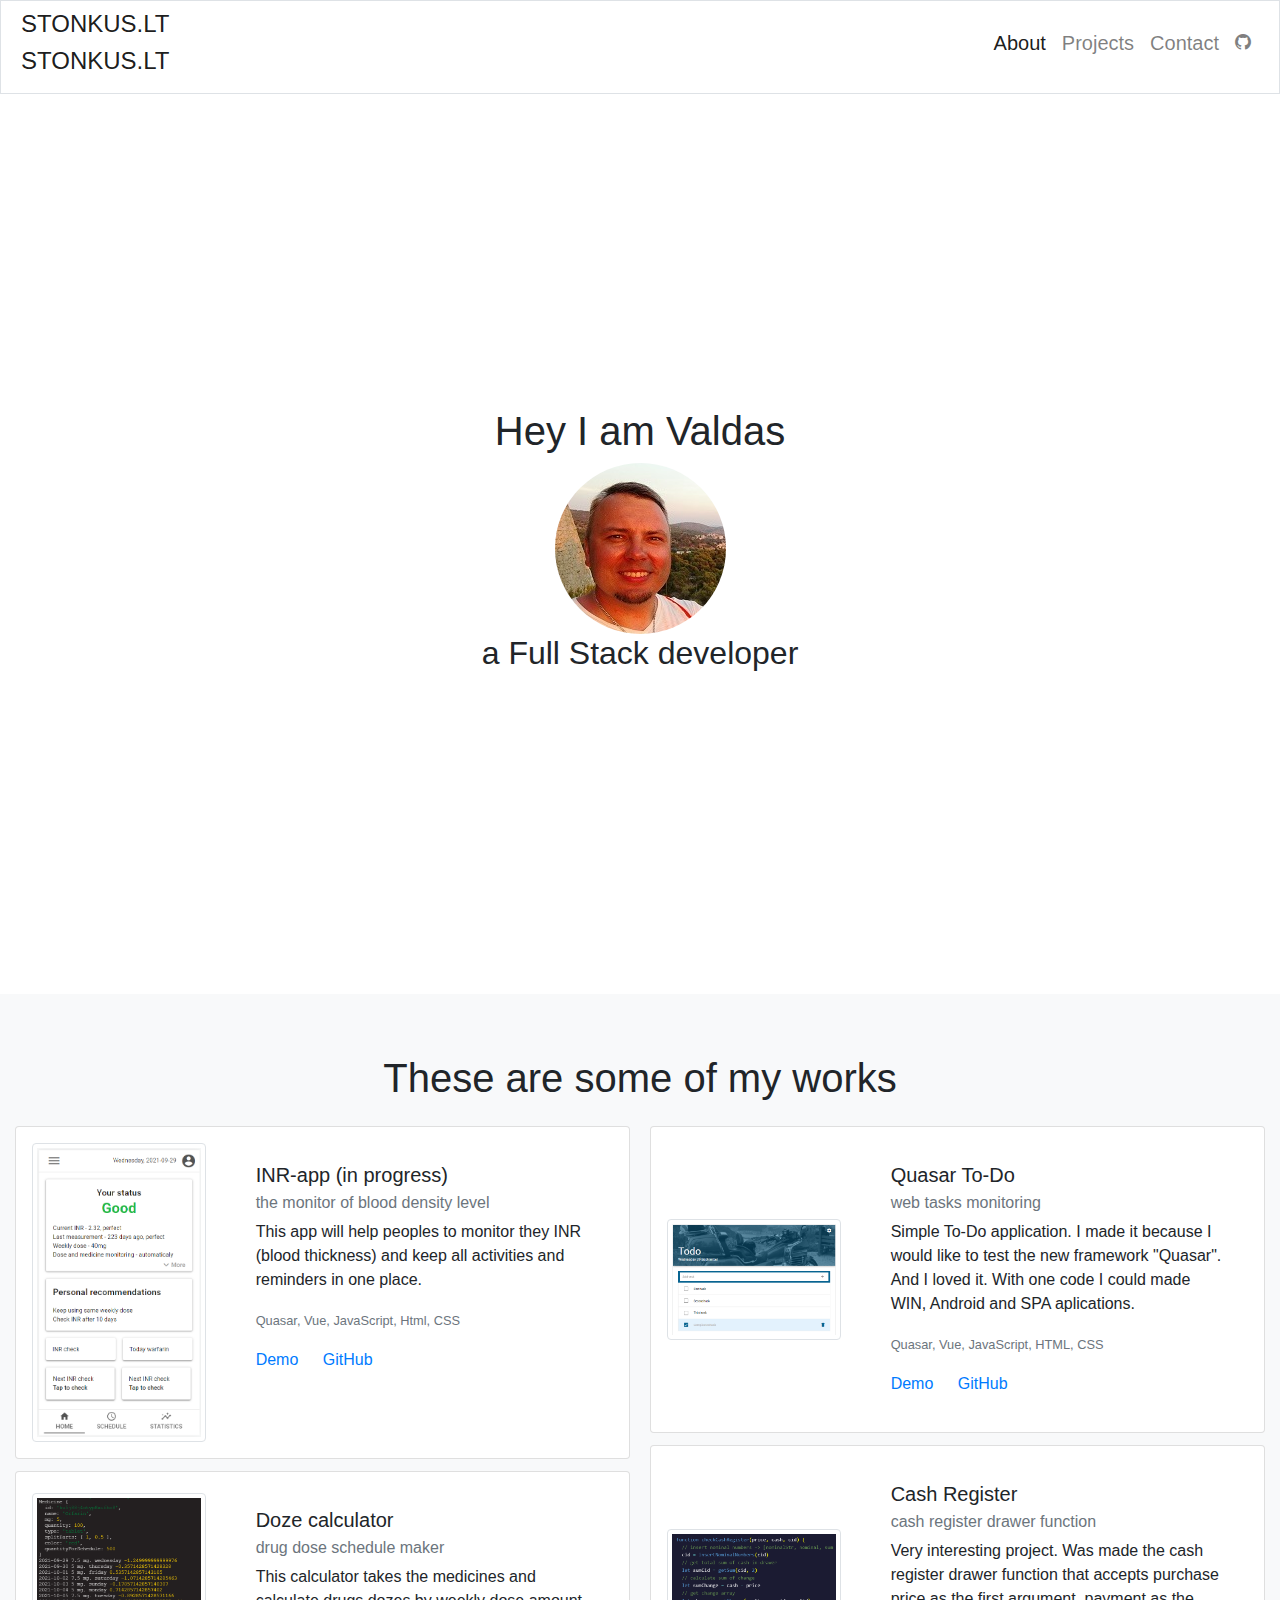
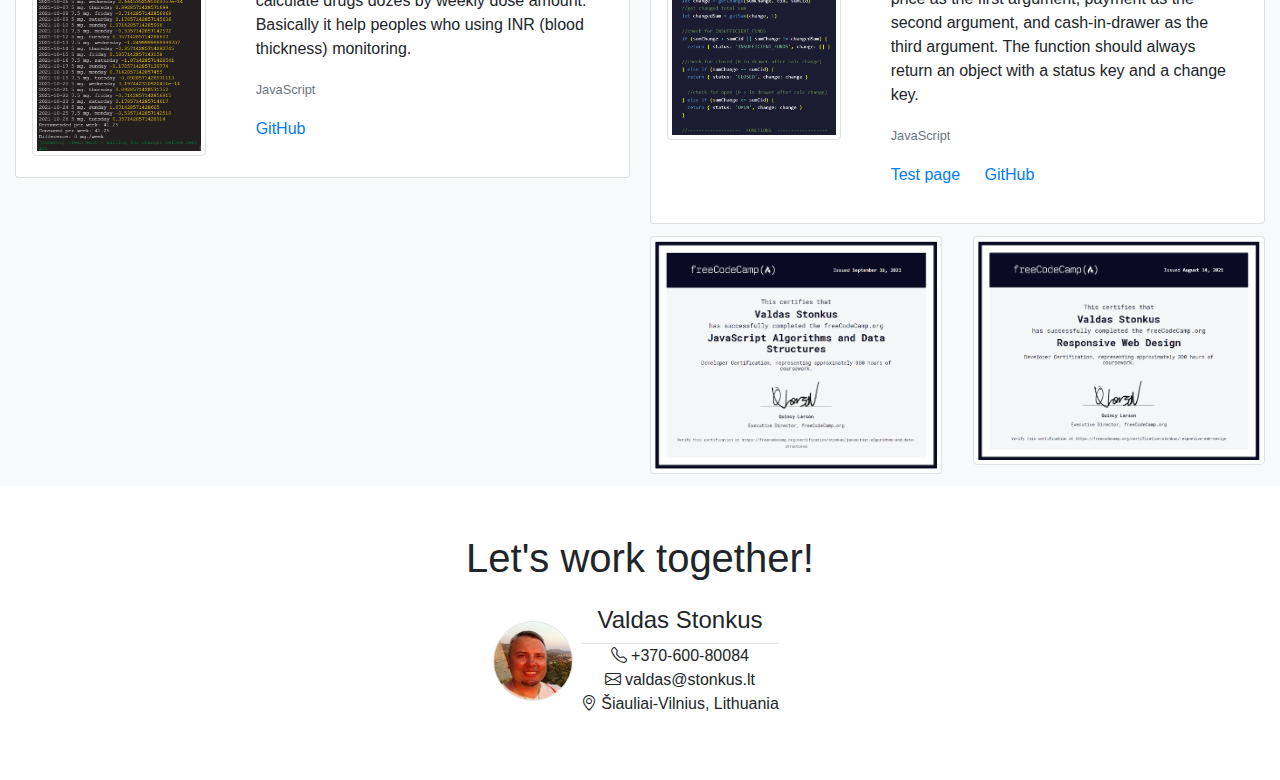
<file: index.html>
<!DOCTYPE html>
<html lang="en">
  <head>
    <meta charset="UTF-8" />
    <meta http-equiv="X-UA-Compatible" content="IE=edge" />
    <meta name="viewport" content="width=device-width, initial-scale=1.0" />
    <!-- Bootstrap CSS -->
    <link
      rel="stylesheet"
      href="https://maxcdn.bootstrapcdn.com/bootstrap/4.0.0/css/bootstrap.min.css"
      integrity="sha384-Gn5384xqQ1aoWXA+058RXPxPg6fy4IWvTNh0E263XmFcJlSAwiGgFAW/dAiS6JXm"
      crossorigin="anonymous"
    />

    <!-- bootstrap icons https://www.tutorialrepublic.com/bootstrap-icons-classes.php -->
    <link rel="stylesheet" href="https://cdn.jsdelivr.net/npm/bootstrap-icons@1.5.0/font/bootstrap-icons.css" />

    <script src="https://ajax.googleapis.com/ajax/libs/jquery/3.5.1/jquery.min.js"></script>

    <title>Portfolio of Mr.Stonkus</title>
  </head>

  <body>
    <div class="container-fluid p-0">
      <!-- <navbar id="navbar" class="autohide navbar navbar-expand-sm navbar-light bg-white shadow  border p-1"> -->
      <navbar id="navbar" class="autohide navbar navbar-expand-sm navbar-light bg-white shadow border p-1">
        <a class="navbar-brand mb-0 ml-3" href="./index.html">
          <h4>STONKUS.LT</h4>
          <h4>STONKUS.LT</h4>
        </a>
        <!-- Toggler -->
        <button
          class="navbar-toggler"
          type="button"
          data-toggle="collapse"
          data-target="#main_nav"
          aria-controls="main_nav"
          aria-expanded="false"
          aria-label="Toggle navigation"
        >
          <span class="navbar-toggler-icon"></span>
        </button>

        <div class="collapse navbar-collapse" id="main_nav">
          <ul class="nav navbar-nav ml-auto mr-3 mt-lg-0">
            <li class="nav-item active">
              <a href="#welcome-section" class="nav-link" role="navigation" data-bs-toggle="collapse" data-target=".navbar-collapse.show">
                <h5>About</h5>
              </a>
            </li>
            <li class="nav-item">
              <a href="#projects" role="navigation" data-bs-toggle="collapse" data-target=".navbar-collapse.show" class="nav-link">
                <h5>Projects</h5>
              </a>
            </li>
            <li class="nav-item">
              <a href="#contact-section" data-bs-toggle="collapse" data-target=".navbar-collapse.show" role="navigation" class="nav-link">
                <h5>Contact</h5>
              </a>
            </li>
            <li class="nav-item">
              <a
                href="https://github.com/MrStonkus"
                id="profile-link"
                target="_blank"
                class="nav-link"
                role="navigation"
                data-bs-toggle="collapse"
                data-target=".navbar-collapse.show"
              >
                <i class="bi bi-github"></i>
              </a>
            </li>
          </ul>
        </div>
      </navbar>

      <div id="welcome-section" class="container">
        <h1>Hey I am Valdas</h1>
        <img id="valdas-pic" class="img-responsive rounded-circle" src="./src/valdas_stonkus_171x171px.jpg" alt="Valdas Stonkus' face in rounded picture" />
        <h2>a Full Stack developer</h2>
      </div>

      <!-- ---Project sections start-------------------------------------------------------->
      <section id="projects" class="container-fluid bg-light" style="padding-top: 60px">
        <h1 class="project-tile text-center mb-4">These are some of my works</h1>
        <div class="card-columns">
          <div class="card p-3">
            <div class="row g-0">
              <div class="col-4 my-auto">
                <img src="src\inr-app.png" class="img-thumbnail" alt="white app window with  cards with different informations for pleoples" />
              </div>
              <div class="col-8">
                <div class="card-body">
                  <h5 class="card-title">INR-app (in progress)</h5>
                  <h6 class="card-subtitle mb-2 text-muted">the monitor of blood density level</h6>
                  <p class="card-text">This app will help peoples to monitor they INR (blood thickness) and keep all activities and reminders in one place.</p>
                  <p class="card-text"><small class="text-muted text-right">Quasar, Vue, JavaScript, Html, CSS</small></p>
                  <a href="https://stonkus.lt/projects/inr/#/" class="card-link" target="_blank">Demo</a>
                  <a href="https://github.com/MrStonkus/inr-app" class="card-link" target="_blank">GitHub</a>
                </div>
              </div>
            </div>
          </div>

          <div class="card p-3">
            <div class="row g-0">
              <div class="col-4 my-auto">
                <img src="src\doze-calculator.png" class="img-thumbnail" alt="Drug schedule output with drug dose in mg and date in console" />
              </div>
              <div class="col-8">
                <div class="card-body">
                  <h5 class="card-title">Doze calculator</h5>
                  <h6 class="card-subtitle mb-2 text-muted">drug dose schedule maker</h6>
                  <p class="card-text">
                    This calculator takes the medicines and calculate drugs dozes by weekly dose amount. Basically it help peoples who using INR (blood
                    thickness) monitoring.
                  </p>
                  <p class="card-text"><small class="text-muted text-right">JavaScript</small></p>
                  <a href="https://github.com/MrStonkus/doze-calculator" class="card-link" target="_blank">GitHub</a>
                </div>
              </div>
            </div>
          </div>

          <div class="card p-3">
            <div class="row g-0">
              <div class="col-4 my-auto">
                <img src="./src/to-do.png" class="img-thumbnail" alt="To-Do aplication with 3 open and 1 compleated tasks." />
              </div>
              <div class="col-8">
                <div class="card-body">
                  <h5 class="card-title">Quasar To-Do</h5>
                  <h6 class="card-subtitle mb-2 text-muted">web tasks monitoring</h6>
                  <p class="card-text">
                    Simple To-Do application. I made it because I would like to test the new framework "Quasar". And I loved it. With one code I could made WIN,
                    Android and SPA aplications.
                  </p>
                  <p class="card-text"><small class="text-muted text-right">Quasar, Vue, JavaScript, HTML, CSS</small></p>
                  <a href="https://stonkus.lt/projects/to-do/#/" class="card-link" target="_blank">Demo</a>
                  <a href="https://github.com/MrStonkus/quasar-todo" class="card-link" target="_blank">GitHub</a>
                </div>
              </div>
            </div>
          </div>

          <div class="card p-3">
            <div class="row g-0">
              <div class="col-4 my-auto">
                <img src="./src/cash-register.png" class="img-thumbnail" alt="Black console with program code" />
              </div>
              <div class="col-8">
                <div class="card-body">
                  <h5 class="card-title">Cash Register</h5>
                  <h6 class="card-subtitle mb-2 text-muted">cash register drawer function</h6>
                  <p class="card-text">
                    Very interesting project. Was made the cash register drawer function that accepts purchase price as the first argument, payment as the
                    second argument, and cash-in-drawer as the third argument. The function should always return an object with a status key and a change key.
                  </p>
                  <p class="card-text"><small class="text-muted text-right">JavaScript</small></p>
                  <a
                    href="https://www.freecodecamp.org/learn/javascript-algorithms-and-data-structures/javascript-algorithms-and-data-structures-projects/cash-register"
                    class="card-link"
                    target="_blank"
                    >Test page</a
                  >
                  <a
                    href="https://github.com/MrStonkus/freeCodeCamp/blob/main/JavaScript%20Algorithms%20and%20Data%20Structures/cashRegister.js"
                    class="card-link"
                    target="_blank"
                    >GitHub</a
                  >
                </div>
              </div>
            </div>
          </div>

          <!-- ----------------------- certificates ------------- -->
          <div class="card border-0 bg-light">
            <div class="row">
              <div class="col-6">
                <img
                  src="./src/sert/javascript_and_data.png"
                  class="img-fluid rounded justify-content-center img-thumbnail"
                  style="cursor: pointer"
                  data-toggle="modal"
                  data-target=".bd-modal-javascript"
                  alt="Certificate of compleated JavaScript algoritms and date structures."
                />
              </div>

              <div class="col-6">
                <img
                  src="./src/sert/responsive_web_design.png"
                  class="img-fluid rounded justify-content-center img-thumbnail"
                  style="cursor: pointer"
                  data-toggle="modal"
                  data-target=".bd-modal-responsive"
                  alt="Certificate of compleated Responsive web desingn."
                />
              </div>
            </div>
          </div>

          <!-- modals for certificates -->
          <div class="modal fade bd-modal-javascript" tabindex="-1" role="dialog" aria-labelledby="myExtraLargeModalLabel" aria-hidden="true">
            <div class="modal-dialog modal-xl">
              <div class="modal-content">
                <img class="img-fluid img-thumbnail" src="./src/sert/javascript_and_data.png" alt="" />
              </div>
            </div>
          </div>

          <div class="modal fade bd-modal-responsive" tabindex="-1" role="dialog" aria-labelledby="myExtraLargeModalLabel" aria-hidden="true">
            <div class="modal-dialog modal-xl">
              <div class="modal-content">
                <img class="img-fluid img-thumbnail" src="./src/sert/responsive_web_design.png" alt="" />
              </div>
            </div>
          </div>

          <!-- ------------------ end certificates ----------------------- -->
        </div>
      </section>
    </div>
    <!-- ---Project sections end-------------------------------------------------------->

    <div id="contact-section" class="container mt-5 text-center">
      <h1>Let's work together!</h1>

      <div class="container-fluid mb-5 d-flex justify-content-center">
        <div class="row p-2">
          <img
            class="img-responsive border rounded-circle my-auto"
            style="width: 80px"
            src="./src/valdas_stonkus_171x171px.jpg"
            alt="Valdas Stonkus' face in rounded picture"
          />

          <div class="p-2">
            <div>
              <h4>Valdas Stonkus</h4>
            </div>
            <hr class="my-0" />
            <div><i class="bi-telephone mr-1"></i>+370-600-80084</div>
            <div><i class="bi-envelope mr-1"></i>valdas@stonkus.lt</div>
            <div><i class="bi-geo-alt mr-1"></i>Šiauliai-Vilnius, Lithuania</div>
          </div>
        </div>
      </div>
    </div>

    <!-- Optional JavaScript -->
    <!-- jQuery first, then Popper.js, then Bootstrap JS -->
    <script
      src="https://code.jquery.com/jquery-3.2.1.slim.min.js"
      integrity="sha384-KJ3o2DKtIkvYIK3UENzmM7KCkRr/rE9/Qpg6aAZGJwFDMVNA/GpGFF93hXpG5KkN"
      crossorigin="anonymous"
    ></script>
    <script
      src="https://cdnjs.cloudflare.com/ajax/libs/popper.js/1.12.9/umd/popper.min.js"
      integrity="sha384-ApNbgh9B+Y1QKtv3Rn7W3mgPxhU9K/ScQsAP7hUibX39j7fakFPskvXusvfa0b4Q"
      crossorigin="anonymous"
    ></script>
    <script
      src="https://maxcdn.bootstrapcdn.com/bootstrap/4.0.0/js/bootstrap.min.js"
      integrity="sha384-JZR6Spejh4U02d8jOt6vLEHfe/JQGiRRSQQxSfFWpi1MquVdAyjUar5+76PVCmYl"
      crossorigin="anonymous"
    ></script>
    <script src="https://cdn.freecodecamp.org/testable-projects-fcc/v1/bundle.js"></script>
  </body>
</html>

<style type="text/css">
  .autohide {
    position: fixed;
    top: 0;
    right: 0;
    left: 0;
    width: 100%;
    z-index: 1030;
  }

  .scrolled-down {
    transform: translateY(-100%);
    transition: all 0.3s ease-in-out;
  }

  .scrolled-up {
    transform: translateY(0);
    transition: all 0.3s ease-in-out;
  }

  .card-columns {
    column-count: 2;
  }

  @media only screen and (max-width: 770px) {
    .card-columns {
      column-count: 1;
    }
  }

  #welcome-section {
    height: 100vh;
    display: flex;
    align-items: center;
    justify-content: center;
    flex-direction: column;
  }
</style>
<script type="text/javascript">
  //Highlight navbar active link
  $(document).ready(function () {
    $(document).on("click", ".nav-item a", function (e) {
      $(this).parent().addClass("active").siblings().removeClass("active");
    });
  });
  //collapse navbar toggler after click on link
  $(".navbar-nav>li>a").on("click", function () {
    $(".navbar-collapse").collapse("hide");
  });

  // Navbar autohide function https://bootstrap-menu.com/detail-autohide.html
  document.addEventListener("DOMContentLoaded", function () {
    el_autohide = document.querySelector(".autohide");

    // add padding-top to bady (if necessary)
    navbar_height = document.querySelector(".navbar").offsetHeight;
    document.body.style.paddingTop = navbar_height + "px";

    if (el_autohide) {
      var last_scroll_top = 0;
      window.addEventListener("scroll", function () {
        let scroll_top = window.scrollY;
        if (scroll_top < last_scroll_top) {
          el_autohide.classList.remove("scrolled-down");
          el_autohide.classList.add("scrolled-up");
        } else {
          el_autohide.classList.remove("scrolled-up");
          el_autohide.classList.add("scrolled-down");
        }
        last_scroll_top = scroll_top;
      });
    }
  });

  $(document).ready(function () {
    $("button").click(function () {
      $("p").addClass("animated fadeOut");
    });
  });
</script>
</file>
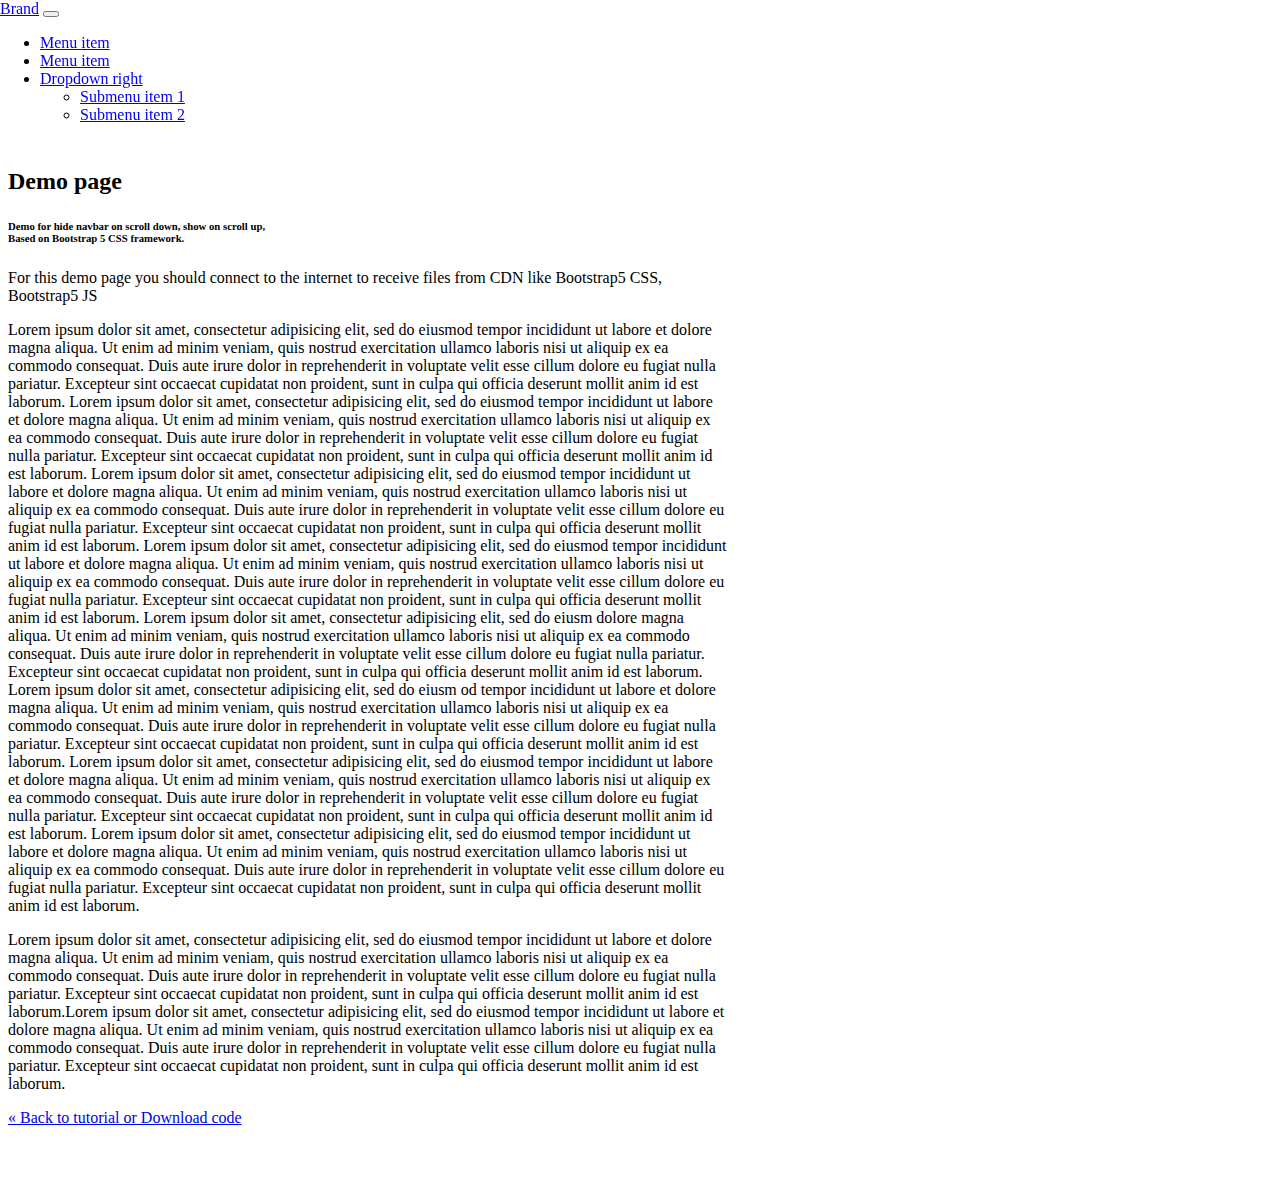
<file: autohide.html>
<!DOCTYPE HTML>
<html lang="en">

<head>
	<meta charset="utf-8">
	<meta name="viewport" content="width=device-width, initial-scale=1, shrink-to-fit=no">
	<meta name="keywords"
		content="htmlcss bootstrap menu, scroll detect, show on scrolling page, navbar, menu CSS examples" />
	<meta name="description" content="Auto hide navbar or header on scroll down. Page examples, Bootstrap 5" />

	<title>Demo - Bootstrap 5 navbar hide on scroll down, show on scroll up. Code example</title>





	<style type="text/css">
		.autohide {
			position: fixed;
			top: 0;
			right: 0;
			left: 0;
			width: 100%;
			z-index: 1030;
		}

		.scrolled-down {
			transform: translateY(-100%);
			transition: all 0.3s ease-in-out;
		}

		.scrolled-up {
			transform: translateY(0);
			transition: all 0.3s ease-in-out;
		}
	</style>
	<script type="text/javascript">
		document.addEventListener("DOMContentLoaded", function () {

			el_autohide = document.querySelector('.autohide');

			// add padding-top to bady (if necessary)
			navbar_height = document.querySelector('.navbar').offsetHeight;
			document.body.style.paddingTop = navbar_height + 'px';

			if (el_autohide) {

				var last_scroll_top = 0;
				window.addEventListener('scroll', function () {
					let scroll_top = window.scrollY;
					if (scroll_top < last_scroll_top) {
						el_autohide.classList.remove('scrolled-down');
						el_autohide.classList.add('scrolled-up');
					} else {
						el_autohide.classList.remove('scrolled-up');
						el_autohide.classList.add('scrolled-down');
					}
					last_scroll_top = scroll_top;

				});
				// window.addEventListener

			}
			// if

		});
		// DOMContentLoaded  end
	</script>

</head>

<body>

	<!-- ============= COMPONENT ============== -->
	<nav class="autohide navbar navbar-expand-lg navbar-dark bg-primary">
		<div class="container-fluid">
			<a class="navbar-brand" href="#">Brand</a>
			<button class="navbar-toggler" type="button" data-bs-toggle="collapse" data-bs-target="#main_nav"
				aria-expanded="false" aria-label="Toggle navigation">
				<span class="navbar-toggler-icon"></span>
			</button>
			<div class="collapse navbar-collapse" id="main_nav">

				<ul class="navbar-nav ms-auto">
					<li class="nav-item"><a class="nav-link" href="#"> Menu item </a></li>
					<li class="nav-item"><a class="nav-link" href="#"> Menu item </a></li>
					<li class="nav-item dropdown">
						<a class="nav-link  dropdown-toggle" href="#" data-bs-toggle="dropdown"> Dropdown right </a>
						<ul class="dropdown-menu dropdown-menu-right">
							<li><a class="dropdown-item" href="#"> Submenu item 1</a></li>
							<li><a class="dropdown-item" href="#"> Submenu item 2 </a></li>
						</ul>
					</li>
				</ul>

			</div> <!-- navbar-collapse.// -->
		</div> <!-- container-fluid.// -->
	</nav>
	<!-- ============= COMPONENT END// ============== -->



	<div class="container" style="max-width: 720px">

		<header class="py-4">
			<h2>Demo page </h2>
		</header> <!-- section-header.// -->

		<section>


			<h6>Demo for hide navbar on scroll down, show on scroll up, <br> Based on Bootstrap 5 CSS framework. </h6>
			<p>For this demo page you should connect to the internet to receive files from CDN like Bootstrap5 CSS,
				Bootstrap5 JS</p>

			<p> Lorem ipsum dolor sit amet, consectetur adipisicing elit, sed do eiusmod
				tempor incididunt ut labore et dolore magna aliqua. Ut enim ad minim veniam,
				quis nostrud exercitation ullamco laboris nisi ut aliquip ex ea commodo
				consequat. Duis aute irure dolor in reprehenderit in voluptate velit esse
				cillum dolore eu fugiat nulla pariatur. Excepteur sint occaecat cupidatat non
				proident, sunt in culpa qui officia deserunt mollit anim id est laborum. Lorem ipsum dolor sit amet,
				consectetur adipisicing elit, sed do eiusmod
				tempor incididunt ut labore et dolore magna aliqua. Ut enim ad minim veniam,
				quis nostrud exercitation ullamco laboris nisi ut aliquip ex ea commodo
				consequat. Duis aute irure dolor in reprehenderit in voluptate velit esse
				cillum dolore eu fugiat nulla pariatur. Excepteur sint occaecat cupidatat non
				proident, sunt in culpa qui officia deserunt mollit anim id est laborum. Lorem ipsum dolor sit amet,
				consectetur adipisicing elit, sed do eiusmod
				tempor incididunt ut labore et dolore magna aliqua. Ut enim ad minim veniam,
				quis nostrud exercitation ullamco laboris nisi ut aliquip ex ea commodo
				consequat. Duis aute irure dolor in reprehenderit in voluptate velit esse
				cillum dolore eu fugiat nulla pariatur. Excepteur sint occaecat cupidatat non
				proident, sunt in culpa qui officia deserunt mollit anim id est laborum. Lorem ipsum dolor sit amet,
				consectetur adipisicing elit, sed do eiusmod
				tempor incididunt ut labore et dolore magna aliqua. Ut enim ad minim veniam,
				quis nostrud exercitation ullamco laboris nisi ut aliquip ex ea commodo
				consequat. Duis aute irure dolor in reprehenderit in voluptate velit esse
				cillum dolore eu fugiat nulla pariatur. Excepteur sint occaecat cupidatat non
				proident, sunt in culpa qui officia deserunt mollit anim id est laborum. Lorem ipsum dolor sit amet,
				consectetur adipisicing elit, sed do eiusm dolore magna aliqua. Ut enim ad minim veniam,
				quis nostrud exercitation ullamco laboris nisi ut aliquip ex ea commodo
				consequat. Duis aute irure dolor in reprehenderit in voluptate velit esse
				cillum dolore eu fugiat nulla pariatur. Excepteur sint occaecat cupidatat non
				proident, sunt in culpa qui officia deserunt mollit anim id est laborum. Lorem ipsum dolor sit amet,
				consectetur adipisicing elit, sed do eiusm od
				tempor incididunt ut labore et dolore magna aliqua. Ut enim ad minim veniam,
				quis nostrud exercitation ullamco laboris nisi ut aliquip ex ea commodo
				consequat. Duis aute irure dolor in reprehenderit in voluptate velit esse
				cillum dolore eu fugiat nulla pariatur. Excepteur sint occaecat cupidatat non
				proident, sunt in culpa qui officia deserunt mollit anim id est laborum. Lorem ipsum dolor sit amet,
				consectetur adipisicing elit, sed do eiusmod
				tempor incididunt ut labore et dolore magna aliqua. Ut enim ad minim veniam,
				quis nostrud exercitation ullamco laboris nisi ut aliquip ex ea commodo
				consequat. Duis aute irure dolor in reprehenderit in voluptate velit esse
				cillum dolore eu fugiat nulla pariatur. Excepteur sint occaecat cupidatat non
				proident, sunt in culpa qui officia deserunt mollit anim id est laborum. Lorem ipsum dolor sit amet,
				consectetur adipisicing elit, sed do eiusmod
				tempor incididunt ut labore et dolore magna aliqua. Ut enim ad minim veniam,
				quis nostrud exercitation ullamco laboris nisi ut aliquip ex ea commodo
				consequat. Duis aute irure dolor in reprehenderit in voluptate velit esse
				cillum dolore eu fugiat nulla pariatur. Excepteur sint occaecat cupidatat non
				proident, sunt in culpa qui officia deserunt mollit anim id est laborum. </p>

			<p>
				Lorem ipsum dolor sit amet, consectetur adipisicing elit, sed do eiusmod
				tempor incididunt ut labore et dolore magna aliqua. Ut enim ad minim veniam,
				quis nostrud exercitation ullamco laboris nisi ut aliquip ex ea commodo
				consequat. Duis aute irure dolor in reprehenderit in voluptate velit esse
				cillum dolore eu fugiat nulla pariatur. Excepteur sint occaecat cupidatat non
				proident, sunt in culpa qui officia deserunt mollit anim id est laborum.Lorem ipsum dolor sit amet,
				consectetur adipisicing elit, sed do eiusmod
				tempor incididunt ut labore et dolore magna aliqua. Ut enim ad minim veniam,
				quis nostrud exercitation ullamco laboris nisi ut aliquip ex ea commodo
				consequat. Duis aute irure dolor in reprehenderit in voluptate velit esse
				cillum dolore eu fugiat nulla pariatur. Excepteur sint occaecat cupidatat non
				proident, sunt in culpa qui officia deserunt mollit anim id est laborum.

			</p>
			<a href="http://bootstrap-menu.com/detail-autohide.html" class="btn btn-success"> &laquo; Back to tutorial
				or Download code</a>
			<br><br><br><br>
		</section>


	</div><!-- container //  -->

</body>

</html>
</file>
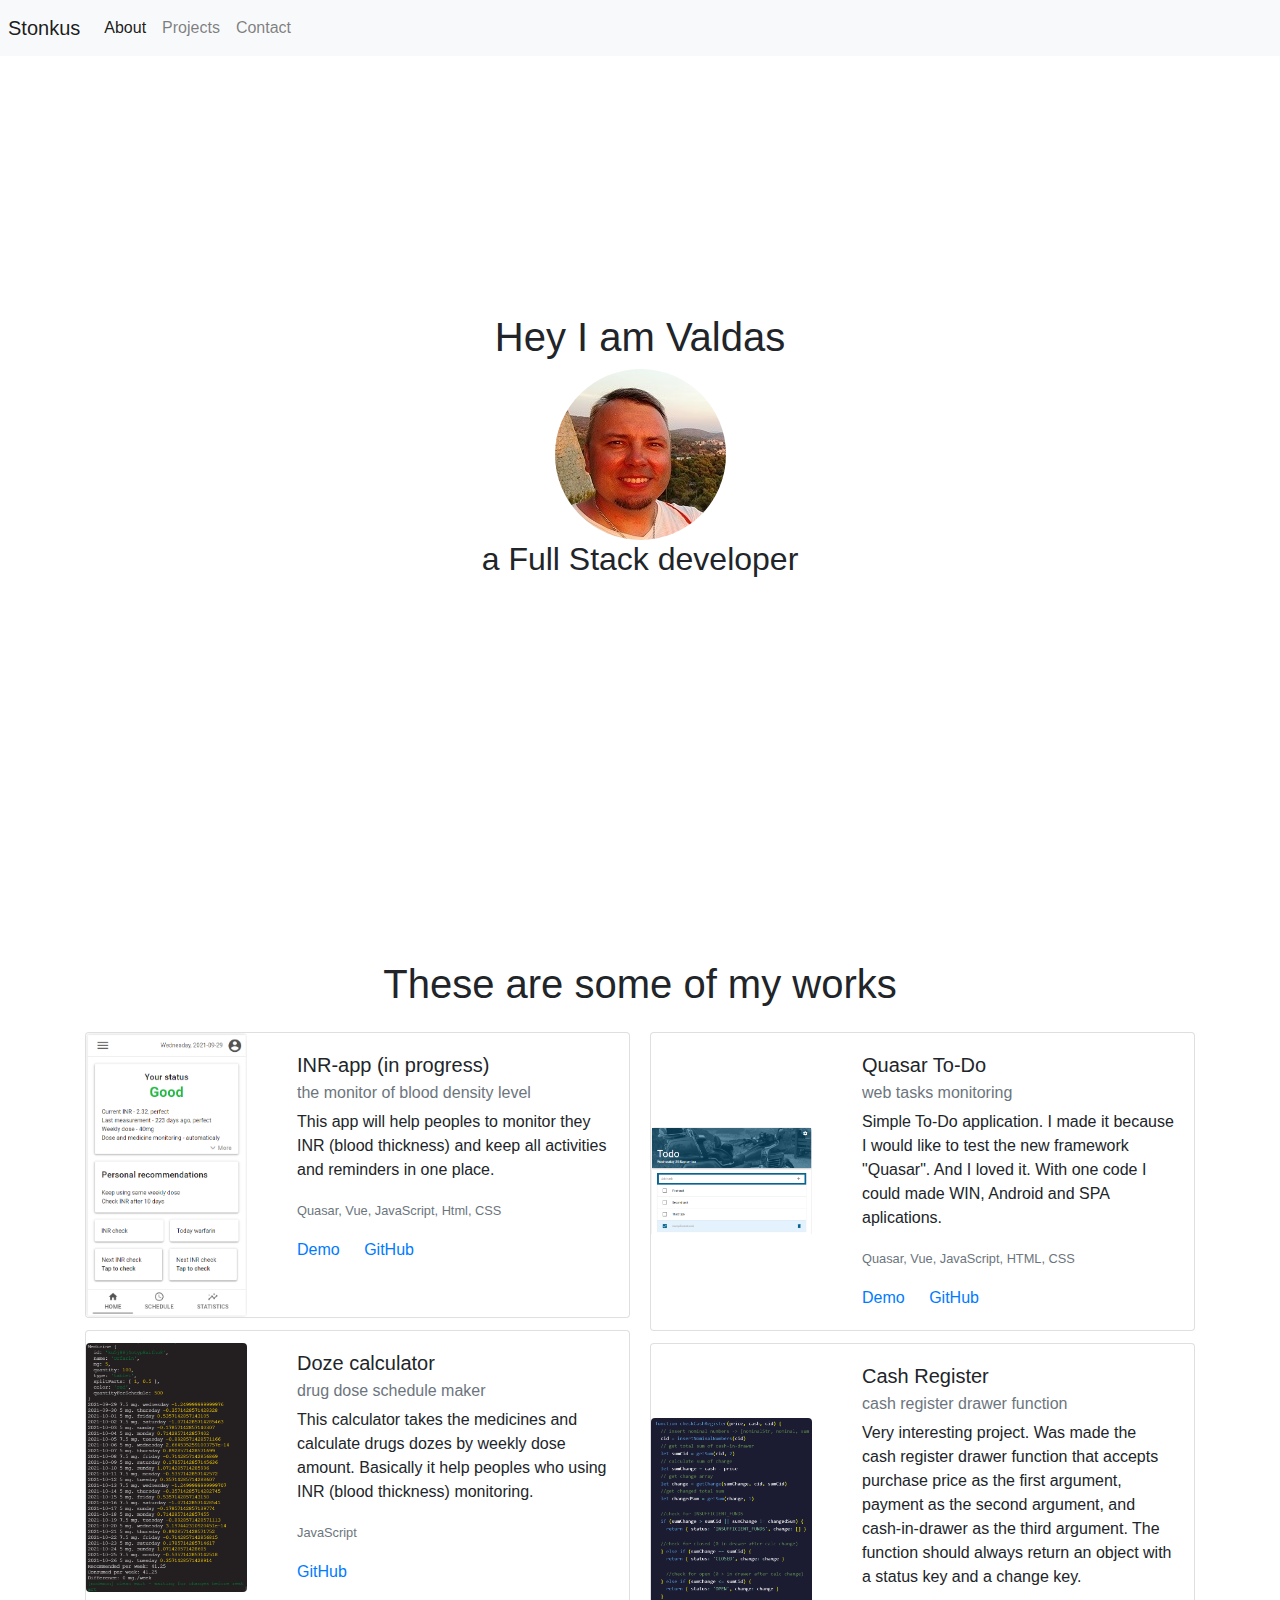
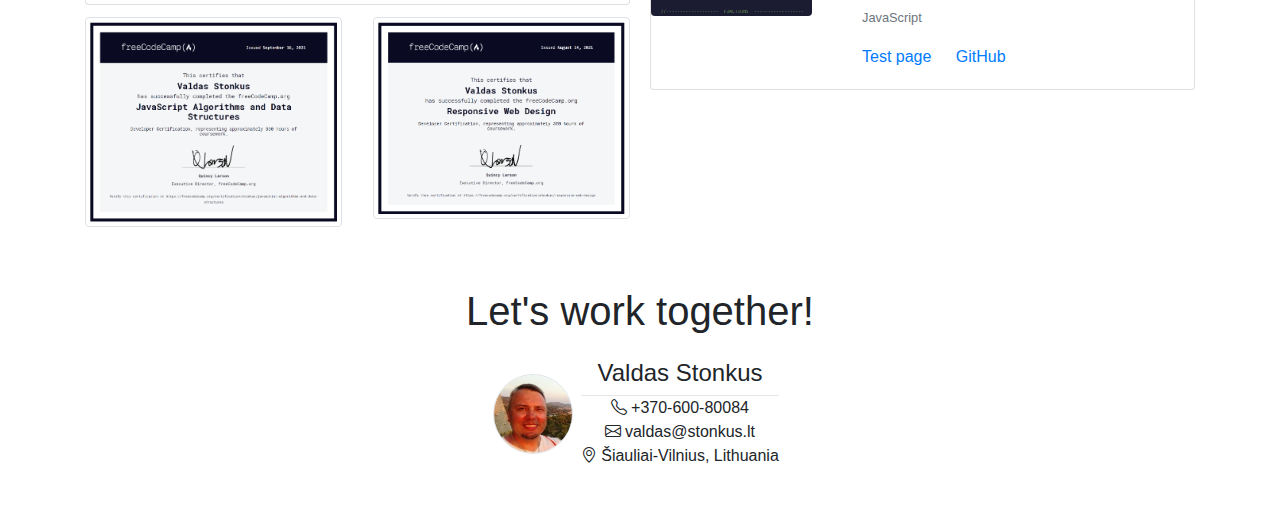
<file: index copy.html>
<!DOCTYPE html>
<html lang="en">

<head>
  <meta charset="UTF-8">
  <meta http-equiv="X-UA-Compatible" content="IE=edge">
  <meta name="viewport" content="width=device-width, initial-scale=1.0">
  <!-- Bootstrap CSS -->
  <link rel="stylesheet" href="https://maxcdn.bootstrapcdn.com/bootstrap/4.0.0/css/bootstrap.min.css"
    integrity="sha384-Gn5384xqQ1aoWXA+058RXPxPg6fy4IWvTNh0E263XmFcJlSAwiGgFAW/dAiS6JXm" crossorigin="anonymous">
  <!-- bootstrap icons https://www.tutorialrepublic.com/bootstrap-icons-classes.php -->
  <link rel="stylesheet" href="https://cdn.jsdelivr.net/npm/bootstrap-icons@1.5.0/font/bootstrap-icons.css">

  <title>Portfolio of Mr.Stonkus</title>
</head>

<body>
  <div class="container-fluid p-0">

    <nav class="navbar navbar-default fixed-top  navbar-expand-sm navbar-light bg-light p-2">
      <a class="navbar-brand mb-0 h1" href="./index.html">Stonkus</a>
      <!-- Toggler -->
      <button class="navbar-toggler" type="button" data-toggle="collapse" data-target="#navbarTogglerDemo02"
        aria-controls="navbarTogglerDemo02" aria-expanded="false" aria-label="Toggle navigation">
        <span class="navbar-toggler-icon"></span>
      </button>

      <div class="collapse navbar-collapse" id="navbarTogglerDemo02">
        <ul class="nav navbar-nav mr-auto mt-2 mt-lg-0">

          <li class="nav-item active">
            <a href="#welcome-section" class="nav-link" role="navigation" data-bs-toggle="collapse"
              data-target=".navbar-collapse.show">About
            </a>
          </li>
          <li class="nav-item">
            <a href="#project-section" role="navigation" data-bs-toggle="collapse" data-target=".navbar-collapse.show"
              class="nav-link">Projects
            </a>
          </li>
          <li class="nav-item">
            <a href="#contact-section" data-bs-toggle="collapse" data-target=".navbar-collapse.show" role="navigation"
              class="nav-link">Contact
            </a>
          </li>
        </ul>
      </div>
    </nav>

    <div id="welcome-section" class="container">
      <h1>Hey I am Valdas</h1>
      <img id="valdas-pic" class="img-responsive rounded-circle" src="./src/valdas_stonkus_171x171px.jpg"
        alt="Valdas Stonkus' face in rounded picture">
      <h2>a Full Stack developer</h2>
    </div>


    <!-- ---Project sections start-------------------------------------------------------->
    <div id="project-section" class="container" style="padding-top: 60px;">
      <h1 class="text-center mb-4">These are some of my works</h1>
      <div class="card-columns">

        <div class="card">
          <div class="row g-0">
            <div class="col-4 my-auto">
              <img src="src\inr-app.png" class="card-img-left img-fluid rounded"
                alt="white app window with  cards with different informations for pleoples">
            </div>
            <div class="col-8">
              <div class="card-body">
                <h5 class="card-title">INR-app (in progress)</h5>
                <h6 class="card-subtitle mb-2 text-muted">the monitor of blood density level</h6>
                <p class="card-text">This app will help peoples to monitor they INR (blood thickness) and keep all
                  activities and reminders in one place.</p>
                <p class="card-text"><small class="text-muted text-right">Quasar, Vue, JavaScript, Html, CSS</small></p>
                <a href="https://stonkus.lt/projects/inr/#/" class="card-link" target="_blank">Demo</a>
                <a href="https://github.com/MrStonkus/inr-app" class="card-link" target="_blank">GitHub</a>
              </div>
            </div>
          </div>
        </div>

        <div class="card">
          <div class="row g-0">
            <div class="col-4 my-auto">
              <img src="src\doze-calculator.png" class="card-img-left img-fluid rounded"
                alt="Drug schedule output with drug dose in mg and date in console">
            </div>
            <div class="col-8">
              <div class="card-body">
                <h5 class="card-title">Doze calculator</h5>
                <h6 class="card-subtitle mb-2 text-muted">drug dose schedule maker</h6>
                <p class="card-text">This calculator takes the medicines and calculate drugs dozes by weekly dose
                  amount. Basically it help peoples who using INR (blood thickness) monitoring.</p>
                <p class="card-text"><small class="text-muted text-right">JavaScript</small></p>
                <a href="https://github.com/MrStonkus/doze-calculator" class="card-link" target="_blank">GitHub</a>
              </div>
            </div>
          </div>
        </div>

        <!-- ----------------------- certificates ------------- -->
        <div class="card border-0">
          <div class="row">
            <div class="col-6">

              <img src="./src/sert/javascript_and_data.png"
                class="img-fluid rounded justify-content-center img-thumbnail" style="cursor: pointer;"
                data-toggle="modal" data-target=".bd-modal-javascript"
                alt="Certificate of compleated JavaScript algoritms and date structures.">
            </div>

            <div class="col-6">
              <img src="./src/sert/responsive_web_design.png"
                class="img-fluid rounded justify-content-center img-thumbnail" style="cursor: pointer;"
                data-toggle="modal" data-target=".bd-modal-responsive"
                alt="Certificate of compleated Responsive web desingn.">
            </div>
          </div>
        </div>


        <!-- modals for certificates -->
        <div class="modal fade bd-modal-javascript" tabindex="-1" role="dialog" aria-labelledby="myExtraLargeModalLabel"
          aria-hidden="true">
          <div class="modal-dialog modal-xl">
            <div class="modal-content">
              <img class="img-fluid img-thumbnail" src="./src/sert/javascript_and_data.png" alt="">
            </div>
          </div>
        </div>

        <div class="modal fade bd-modal-responsive" tabindex="-1" role="dialog" aria-labelledby="myExtraLargeModalLabel"
          aria-hidden="true">
          <div class="modal-dialog modal-xl">
            <div class="modal-content">
              <img class="img-fluid img-thumbnail" src="./src/sert/responsive_web_design.png" alt="">
            </div>
          </div>
        </div>

        <!-- ------------------ end certificates ----------------------- -->


        <div class="card">
          <div class="row g-0">
            <div class="col-4 my-auto">
              <img src="./src/to-do.png" class="img-fluid rounded justify-content-center"
                alt="To-Do aplication with 3 open and 1 compleated tasks.">
            </div>
            <div class="col-8">
              <div class="card-body">
                <h5 class="card-title">Quasar To-Do</h5>
                <h6 class="card-subtitle mb-2 text-muted">web tasks monitoring</h6>
                <p class="card-text">Simple To-Do application. I made it because I would like to test the new framework
                  "Quasar". And I loved it. With one code I could made WIN, Android and SPA aplications.</p>
                <p class="card-text"><small class="text-muted text-right">Quasar, Vue, JavaScript, HTML, CSS</small></p>
                <a href="https://stonkus.lt/projects/to-do/#/" class="card-link" target="_blank">Demo</a>
                <a href="https://github.com/MrStonkus/quasar-todo" class="card-link" target="_blank">GitHub</a>
              </div>
            </div>
          </div>
        </div>

        <div class="card">
          <div class="row g-0">
            <div class="col-4 my-auto">
              <img src="./src/cash-register.png" class="img-fluid rounded justify-content-center"
                alt="Black console with program code">
            </div>
            <div class="col-8">
              <div class="card-body">
                <h5 class="card-title">Cash Register</h5>
                <h6 class="card-subtitle mb-2 text-muted">cash register drawer function</h6>
                <p class="card-text">Very interesting project. Was made the cash register drawer function
                  that accepts purchase price as the first argument, payment as the second argument,
                  and cash-in-drawer as the third argument. The function should always return an object with a status
                  key and a change key.</p>
                <p class="card-text"><small class="text-muted text-right">JavaScript</small></p>
                <a href="https://www.freecodecamp.org/learn/javascript-algorithms-and-data-structures/javascript-algorithms-and-data-structures-projects/cash-register"
                  class="card-link" target="_blank">Test page</a>
                <a href="https://github.com/MrStonkus/freeCodeCamp/blob/main/JavaScript%20Algorithms%20and%20Data%20Structures/cashRegister.js"
                  class="card-link" target="_blank">GitHub</a>
              </div>
            </div>
          </div>
        </div>
      </div>
    </div>
  </div>
  <!-- ---Project sections end-------------------------------------------------------->

  <div id="contact-section" class="container mt-5 text-center">
    <h1>Let's work together!</h1>

    <div class="container-fluid mb-5 d-flex justify-content-center">
      <div class="row p-2">
        <img class="img-responsive border rounded-circle my-auto" style="width: 80px"
          src="./src/valdas_stonkus_171x171px.jpg" alt="Valdas Stonkus' face in rounded picture">

        <div class="p-2">
          <div>
            <h4>Valdas Stonkus</h4>
          </div>
          <hr class="my-0">
          <div><i class="bi-telephone mr-1"></i>+370-600-80084</div>
          <div><i class="bi-envelope mr-1"></i>valdas@stonkus.lt</div>
          <div><i class="bi-geo-alt mr-1"></i>Šiauliai-Vilnius, Lithuania</div>
        </div>
      </div>
    </div>

  </div>

  <!-- Optional JavaScript -->
  <!-- jQuery first, then Popper.js, then Bootstrap JS -->
  <script src="https://code.jquery.com/jquery-3.2.1.slim.min.js"
    integrity="sha384-KJ3o2DKtIkvYIK3UENzmM7KCkRr/rE9/Qpg6aAZGJwFDMVNA/GpGFF93hXpG5KkN" crossorigin="anonymous">
  </script>
  <script src="https://cdnjs.cloudflare.com/ajax/libs/popper.js/1.12.9/umd/popper.min.js"
    integrity="sha384-ApNbgh9B+Y1QKtv3Rn7W3mgPxhU9K/ScQsAP7hUibX39j7fakFPskvXusvfa0b4Q" crossorigin="anonymous">
  </script>
  <script src="https://maxcdn.bootstrapcdn.com/bootstrap/4.0.0/js/bootstrap.min.js"
    integrity="sha384-JZR6Spejh4U02d8jOt6vLEHfe/JQGiRRSQQxSfFWpi1MquVdAyjUar5+76PVCmYl" crossorigin="anonymous">
  </script>
</body>

</html>

<style>
  .card-columns {
    column-count: 2;
  }

  @media only screen and (max-width: 770px) {
    .card-columns {
      column-count: 1;
    }
  }

  #welcome-section {
    height: 100vh;
    display: flex;
    align-items: center;
    justify-content: center;
    flex-direction: column;
  }
</style>
<script>
  //Highlight navbar active link
  $(document).ready(function () {
    $(document).on('click', '.nav-item a', function (e) {
      $(this).parent().addClass('active').siblings().removeClass('active');
    });
  });
  //collapse navbar toggler after click on link
  $('.navbar-nav>li>a').on('click', function () {
    $('.navbar-collapse').collapse('hide');
  });
</script>
</file>
